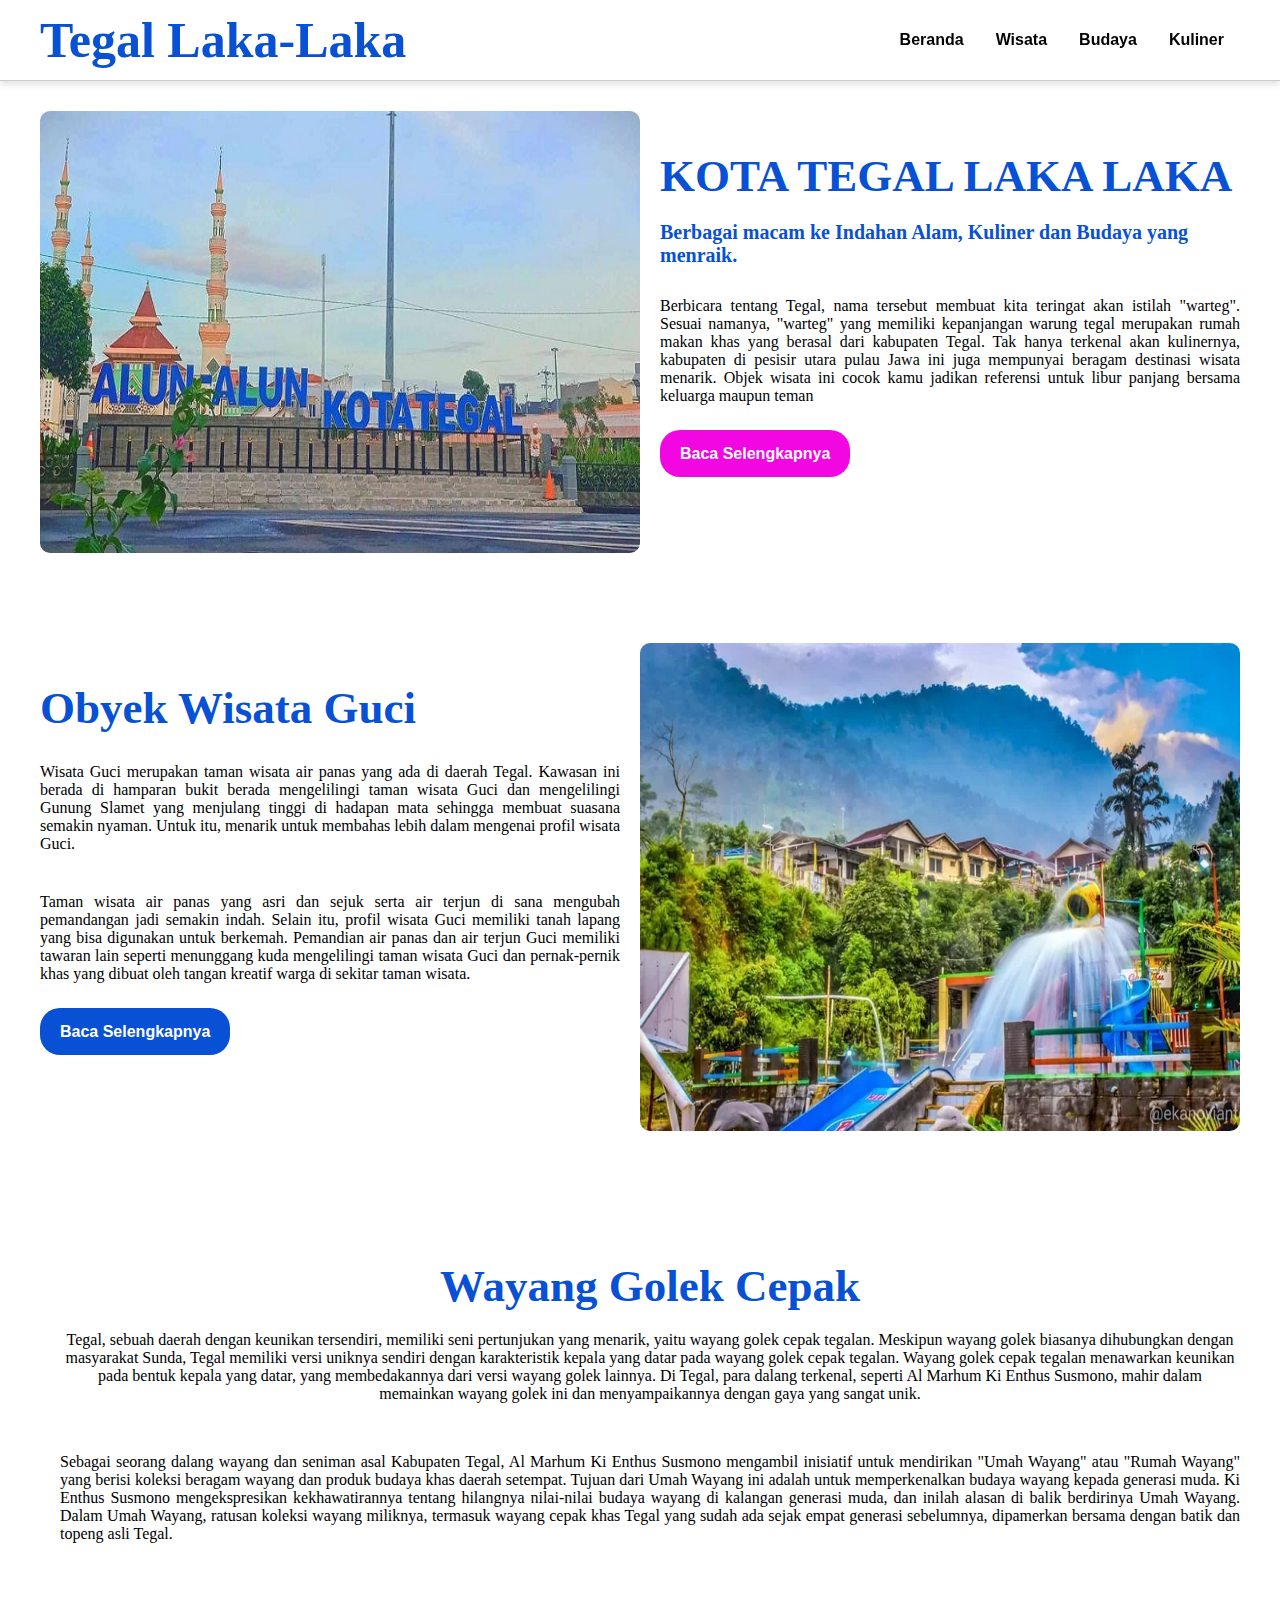
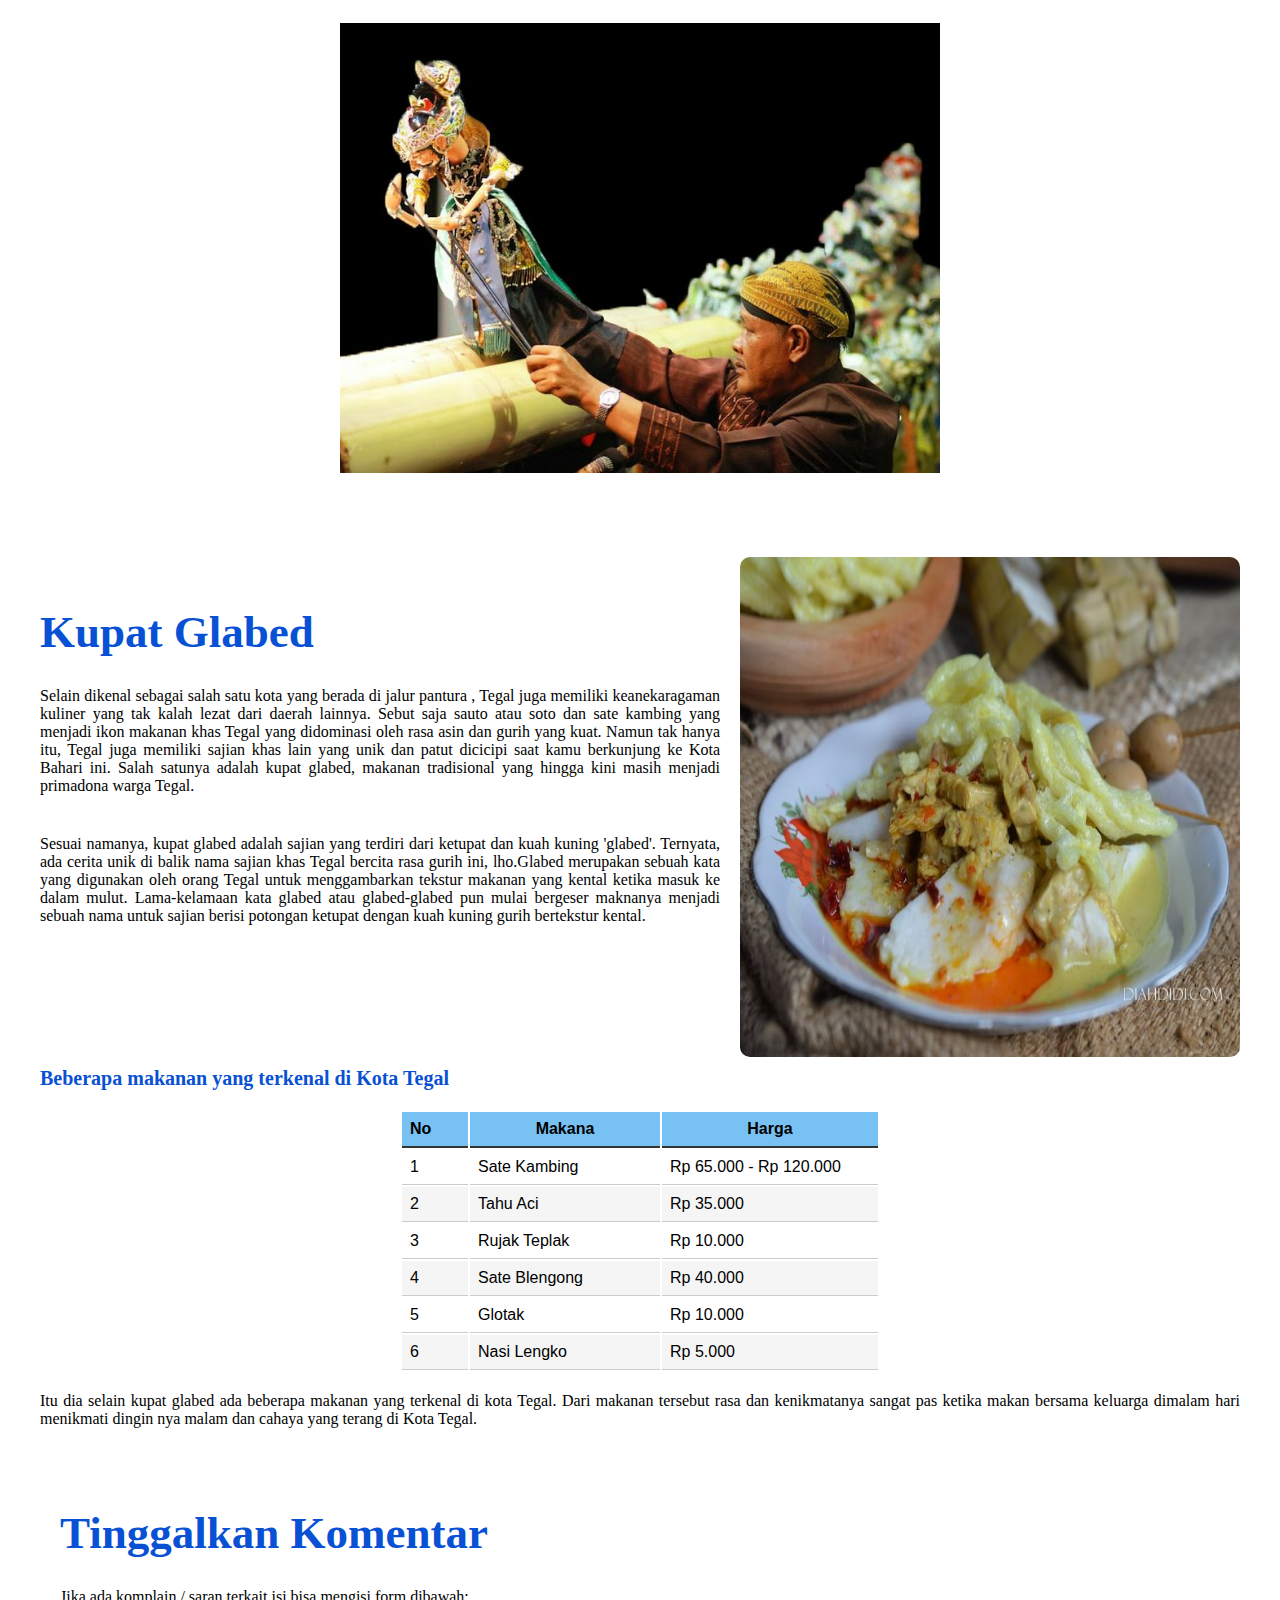
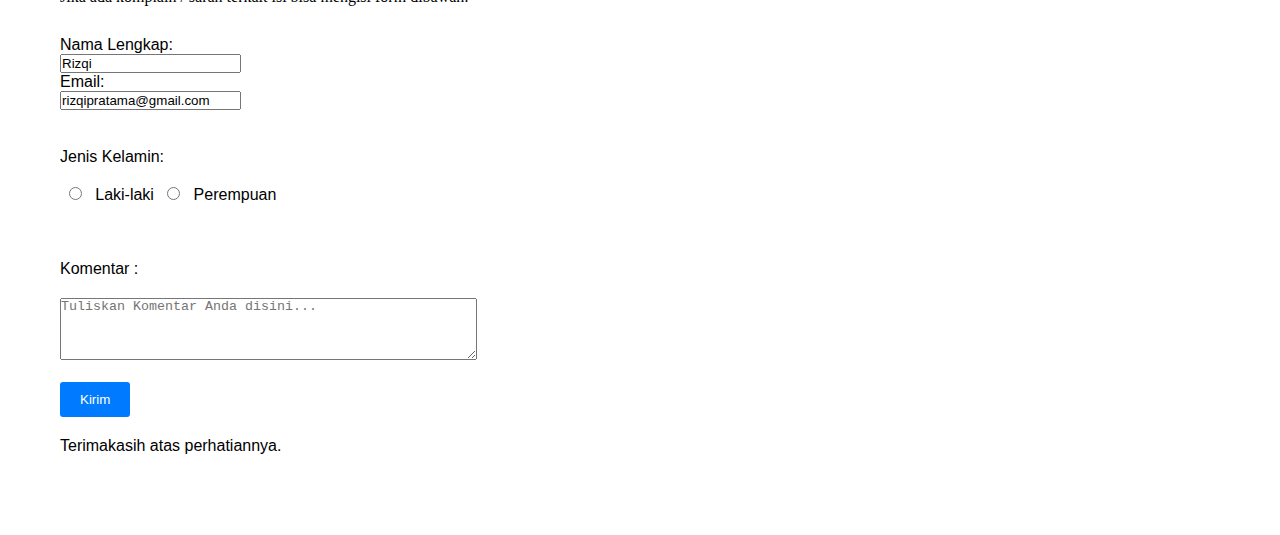
<file: Website Pariwisata/index.html>
<!DOCTYPE html>
<html lang="id">

<head>
    <meta charset="UTF-8">
    <meta name="viewport" content="width=device-width, initial-scale=1.0">
    <title>Kota Tegal Laka-Laka</title>
    <link rel="stylesheet" href="assets/css/style.css">
</head>

<body>

    <!-- Logo & Navigasi -->
    <nav>
        <div class="wrapper">
            <div class="logo"><a href="">Tegal Laka-Laka</a>
            </div>
            <div class="menu">
                <ul>
                    <li><a href="#beranda">Beranda</a></li>
                    <li><a href="#wisata">Wisata</a></li>
                    <li><a href="#budaya">Budaya</a></li>
                    <li><a href="#kuliner">Kuliner</a></li>
                </ul>
            </div>
        </div>
    </nav>
    <!-- end of Logo & Navigasi -->

    <div class="wrapper">
        <!--Untuk Beranda-->
        <section id="beranda" class="destination">
            <img src="assets/image/tegal-632de66997125e7b3b277bd2.jpeg" alt="alun alun tegal">
            <div class="kolom">
                <h2>KOTA TEGAL LAKA LAKA</h2>
                <h3>Berbagai macam ke Indahan Alam, Kuliner dan Budaya yang menraik.</h3>
                <p class="deskripsi">
                    Berbicara tentang Tegal, nama tersebut membuat kita teringat akan istilah
                    "warteg". Sesuai namanya, "warteg" yang memiliki kepanjangan warung tegal
                    merupakan rumah makan khas yang berasal dari kabupaten Tegal. Tak hanya terkenal akan kulinernya,
                    kabupaten di pesisir utara pulau Jawa
                    ini juga mempunyai beragam destinasi wisata menarik. Objek wisata ini cocok
                    kamu jadikan referensi untuk libur panjang bersama keluarga maupun teman
                </p>
                <p><a href="" class="tbl-pink">Baca Selengkapnya</a></p>
            </div>
        </section>

        <!--Untuk Wisata-->
        <section id="wisata" class="destination">
            <div class="colom">
                <h2>Obyek Wisata Guci</h2>
                <p class="deskripsi">
                    Wisata Guci merupakan taman wisata air panas yang ada di daerah Tegal.
                    Kawasan ini berada di hamparan bukit berada mengelilingi taman wisata Guci dan mengelilingi
                    Gunung Slamet yang menjulang tinggi di hadapan mata sehingga membuat suasana semakin nyaman.
                    Untuk itu, menarik untuk membahas lebih dalam mengenai profil wisata Guci.
                </p>
                <p class="deskripsi">
                    Taman wisata air panas yang asri dan sejuk serta air terjun di sana mengubah pemandangan jadi
                    semakin indah.
                    Selain itu, profil wisata Guci memiliki tanah lapang yang bisa digunakan untuk berkemah. Pemandian
                    air panas
                    dan air terjun Guci memiliki tawaran lain seperti menunggang kuda mengelilingi taman wisata Guci dan
                    pernak-pernik
                    khas yang dibuat oleh tangan kreatif warga di sekitar taman wisata.
                </p>
                <p><a href="" class="tbl-blue">Baca Selengkapnya</a></p>
            </div>
            <img src="assets/image/4199759803.webp" alt="Tanaman Wisata Guci">
        </section>

        <!--Untuk Budaya-->
        <section id="budaya">
            <div class="tengah">
                <div class="kolom">
                    <h2>Wayang Golek Cepak</h2>
                    <pc class="deskripsi">
                        Tegal, sebuah daerah dengan keunikan tersendiri, memiliki seni pertunjukan yang menarik, yaitu
                        wayang golek cepak tegalan.
                        Meskipun wayang golek biasanya dihubungkan dengan masyarakat Sunda, Tegal memiliki versi uniknya
                        sendiri dengan karakteristik
                        kepala yang datar pada wayang golek cepak tegalan. Wayang golek cepak tegalan menawarkan
                        keunikan pada bentuk kepala yang datar, yang membedakannya dari versi wayang golek lainnya.
                        Di Tegal, para dalang terkenal, seperti Al Marhum Ki Enthus Susmono, mahir dalam memainkan
                        wayang golek ini dan menyampaikannya dengan gaya yang sangat unik.
                        </p>
                        <p class="deskripsi">
                            Sebagai seorang dalang wayang dan seniman asal Kabupaten Tegal, Al Marhum Ki Enthus Susmono
                            mengambil inisiatif untuk mendirikan "Umah Wayang" atau "Rumah Wayang"
                            yang berisi koleksi beragam wayang dan produk budaya khas daerah setempat. Tujuan dari Umah
                            Wayang ini adalah untuk memperkenalkan budaya wayang kepada generasi muda.
                            Ki Enthus Susmono mengekspresikan kekhawatirannya tentang hilangnya nilai-nilai budaya
                            wayang di kalangan generasi muda, dan inilah alasan di balik berdirinya Umah Wayang.
                            Dalam Umah Wayang, ratusan koleksi wayang miliknya, termasuk wayang cepak khas Tegal yang
                            sudah ada sejak empat generasi sebelumnya, dipamerkan bersama dengan batik dan topeng asli
                            Tegal.
                </div>
                <img src="assets/image/Wayang Golek - Sculpture Puppet Show.jpeg" alt="">
            </div>
        </section>

        <!--Untuk Kuliner-->
        <section id="kuliner" class="countainer">
            <div class="colom">
                <h2>Kupat Glabed</h2>
                <p class="deskripsi">
                    Selain dikenal sebagai salah satu kota yang berada di jalur pantura , Tegal juga memiliki
                    keanekaragaman kuliner yang tak kalah lezat dari daerah lainnya.
                    Sebut saja sauto atau soto dan sate kambing yang menjadi ikon makanan khas Tegal yang didominasi
                    oleh rasa asin dan gurih yang kuat. Namun tak hanya itu,
                    Tegal juga memiliki sajian khas lain yang unik dan patut dicicipi saat kamu berkunjung ke Kota
                    Bahari ini. Salah satunya adalah kupat glabed, makanan tradisional yang hingga kini masih menjadi
                    primadona warga Tegal.
                </p>
                <p class="deskripsi">
                    Sesuai namanya, kupat glabed adalah sajian yang terdiri dari ketupat dan kuah kuning 'glabed'.
                    Ternyata, ada cerita unik di balik nama sajian khas Tegal bercita rasa gurih ini,
                    lho.Glabed merupakan sebuah kata yang digunakan oleh orang Tegal untuk menggambarkan tekstur makanan
                    yang kental ketika masuk ke dalam mulut. Lama-kelamaan kata glabed atau glabed-glabed
                    pun mulai bergeser maknanya menjadi sebuah nama untuk sajian berisi potongan ketupat dengan kuah
                    kuning gurih bertekstur kental.
                </p>
            </div>
            <img src="assets/image/Resep Kupat Glabed Khas Tegal.jpeg" alt="Kupat Glabed">
        </section>

        <!-- Table -->
        <div class="table">
            <h3>Beberapa makanan yang terkenal di Kota Tegal</h3>
            <table style="width: 40%;">
                <tr>
                    <th style="width: 50px;">No</th>
                    <th style="text-align: center;">Makana</th>
                    <th style="width: 200px; text-align: center;">Harga</th>
                </tr>

                <tr>
                    <td>1</td>
                    <td>Sate Kambing</td>
                    <td>Rp 65.000 - Rp 120.000</td>
                </tr>

                <tr>
                    <td>2</td>
                    <td>Tahu Aci</td>
                    <td>Rp 35.000</td>
                </tr>

                <tr>
                    <td>3</td>
                    <td>Rujak Teplak</td>
                    <td>Rp 10.000</td>
                </tr>

                <tr>
                    <td>4</td>
                    <td>Sate Blengong</td>
                    <td>Rp 40.000</td>
                </tr>

                <tr>
                    <td>5</td>
                    <td>Glotak</td>
                    <td>Rp 10.000</td>
                </tr>

                <tr>
                    <td>6</td>
                    <td>Nasi Lengko</td>
                    <td>Rp 5.000</td>
                </tr>
            </table>
            <p class="deskripsi">Itu dia selain kupat glabed ada beberapa makanan yang terkenal di kota Tegal. Dari
                makanan tersebut rasa dan kenikmatanya sangat pas ketika
                makan bersama keluarga dimalam hari menikmati dingin nya malam dan cahaya yang terang di Kota Tegal.
            </p>
        </div>
    </div>
    <!-- end of Table -->

    
    <footer class="wrapper">
        <div class="kolom">
            <h2>Tinggalkan Komentar</h2>
            <p class="deskripsi">Jika ada komplain / saran terkait isi bisa mengisi form dibawah:</p>

            <form action="/action_page.php" target="_blank" method="get">
                <label for="fname">Nama Lengkap:</label>
                <br>
                <input type="text" id="fname" name="fname" value="Rizqi">
                <br>
                <label for="lname">Email:</label>
                <br>
                <input type="text" id="lname" name="lname" value="rizqipratama@gmail.com">
                <br><br>
                <p>Jenis Kelamin:</p>
                <form action="/action_page.php">
                      <input type="radio" id="html" name="fav_language" value="Laki-laki">
                      <label for="html">Laki-laki</label>
                      <input type="radio" id="css" name="fav_language" value="Perempuan">
                      <label for="css">Perempuan</label><br>
                    <br>
                    <br>
                    <form action="form-komentar">
                        <p><label for="w3review">Komentar :</label></p>
                        <textarea id="w3review" name="w3review" rows="4"
                             cols="50"  placeholder="Tuliskan Komentar Anda disini..."></textarea>
                        <br>
                        <br>
                        <button type="submit" class="btn-blue">Kirim</button>
                    </form>
                    <p>Terimakasih atas perhatiannya.</p>
        </div>
    </footer>

    <script src="scripts/main.js"></script>
</body>

</html>
</file>
<file: Website Pariwisata/assets/css/style.css>
* {
    text-decoration: none;
    margin: 0px;
    padding: 0px;
}

body {
    margin: 0px;
    padding: 0px;
    font-family: 'Open Sans', sans-serif;
}

.wrapper {
    width: 1200px;
    margin: auto;
    position: relative;
}


/* Logo & Nav */
.logo a{
    font-size: 50px;
    font-weight: 800;
    float: left;
    font-family: corier;
    color: #0851D4;
}

.menu {
    float: right;
}

nav {
    width: 100%;
    margin: auto;
    display: flex;
    line-height: 80px;
    position: sticky;
    position: -webkit-sticky;
    top: 0;
    background: #ffffff;
    z-index: 1;
    border-bottom: 1px solid #ccc;
    box-shadow: 0px 4px 6px rgba(0, 0, 0, 0.1);
}

nav ul {
    list-style-type: none;
    margin  :0;
    padding: 0;
    overflow: hidden;
}

nav ul li {
    float: left;
}

nav ul li a{
    color: black;
    font-weight: bold;
    text-align: center;
    padding: 0px 16px 0px 16px;
    text-decoration: none;
}

nav ul li a:hover {
    text-decoration: underline;
    color:#0851D4;
}

section {
    margin:auto;
    display: flex;
    margin-bottom: 60px;
}


/* beranda & budaya*/
.kolom {
    margin-top: 70px;
    margin-bottom: 70px;
    margin-left: 20px;
}

.destination img {
    max-width: 100%;
    height: auto;
    width: 600px;
    border-radius: 10px;
    margin-top: 30px;
}

h2 {
    font-family: 'comic sans ms';
    font-weight: 800;
    font-size: 45px;
    margin-bottom: 20px;
    width: 100%;
    color: #0851D4;
    line-height:50px ;
}

h3{
    font-family: 'comic sans ms';
    font-weight: 800;
    font-size: 20px;
    margin-bottom: 20px;
    width: 100%;
    color: #0851D4;
}

.kolom .deskripsi {
    font-family: 'comic sans ms';
    margin-bottom: 20px;
    font-weight: 500;
    width: 100%;
    text-align: justify;
}

a.tbl-pink {
    background: #f206e2;
    border-radius: 20px;
    margin-top: 20px;
    padding: 15px 20px 15px 20px;
    color: #FFFFFF;
    cursor: pointer;
    font-weight: bold;
}

a.tbl-pink:hover {
    background: #0851D4;
    text-decoration: none;
}

p {
    margin: 10px 0px 10px 0px;
    padding: 10px 0px 10px 0px;
}


/* wisata & kuliner */
.colom {
    margin-top: 70px;
    margin-bottom: 70px;
    margin-right: 20px;
}

.colom .deskripsi {
    font-family: 'comic sans ms';
    margin-bottom: 20px;
    font-weight: 500;
    width: 100%;
    text-align: justify;
}

a.tbl-blue {
    background: #0851D4;
    border-radius: 20px;
    margin-top: 20px;
    padding: 15px 20px 15px 20px;
    color: #FFFFFF;
    cursor: pointer;
    font-weight: bold;
}

a.tbl-blue:hover {
    background: #EC53B0;
    text-decoration: none;
}
 /* Budaya */
.tengah {
    text-align: center;
    width: 100%;
}

.tengah img {
    max-width: 80%;
    height: auto;
    width: 600px;
}

.countainer {
    margin-bottom: 10px;
}

.countainer img {
    max-width: 100%;
    height: 500px;
    width: 500px;
    border-radius: 10px;
    margin-top: 20px;
}

/* table */
.table {
    margin-top: 10px;
    margin-bottom: 50px;
}

.table .deskripsi {
    font-family: 'comic sans ms';
    margin-bottom: 20px;
    font-weight: 500;
    width: 100%;
    text-align: justify;
}


table {
    margin: 0 auto; 
    margin-top: 20px; 
}


th {
    background-color: #78C1F3; 
    text-align: left;
    padding: 8px; 
    border-bottom: 2px solid #333; 
}


td {
    text-align: left; 
    padding: 8px;
    border-bottom: 1px solid #ccc; 
}

/* footer */
tr:nth-child(odd) {
    background-color: #f5f5f5; 
}

.btn-blue {
    background-color: #007bff; 
    color: #ffffff;
    padding: 10px 20px; 
    border: none; 
    border-radius: 3px; 
    cursor: pointer; 
}

.btn-blue:hover {
  background-color: #0056b3;
}
</file>
